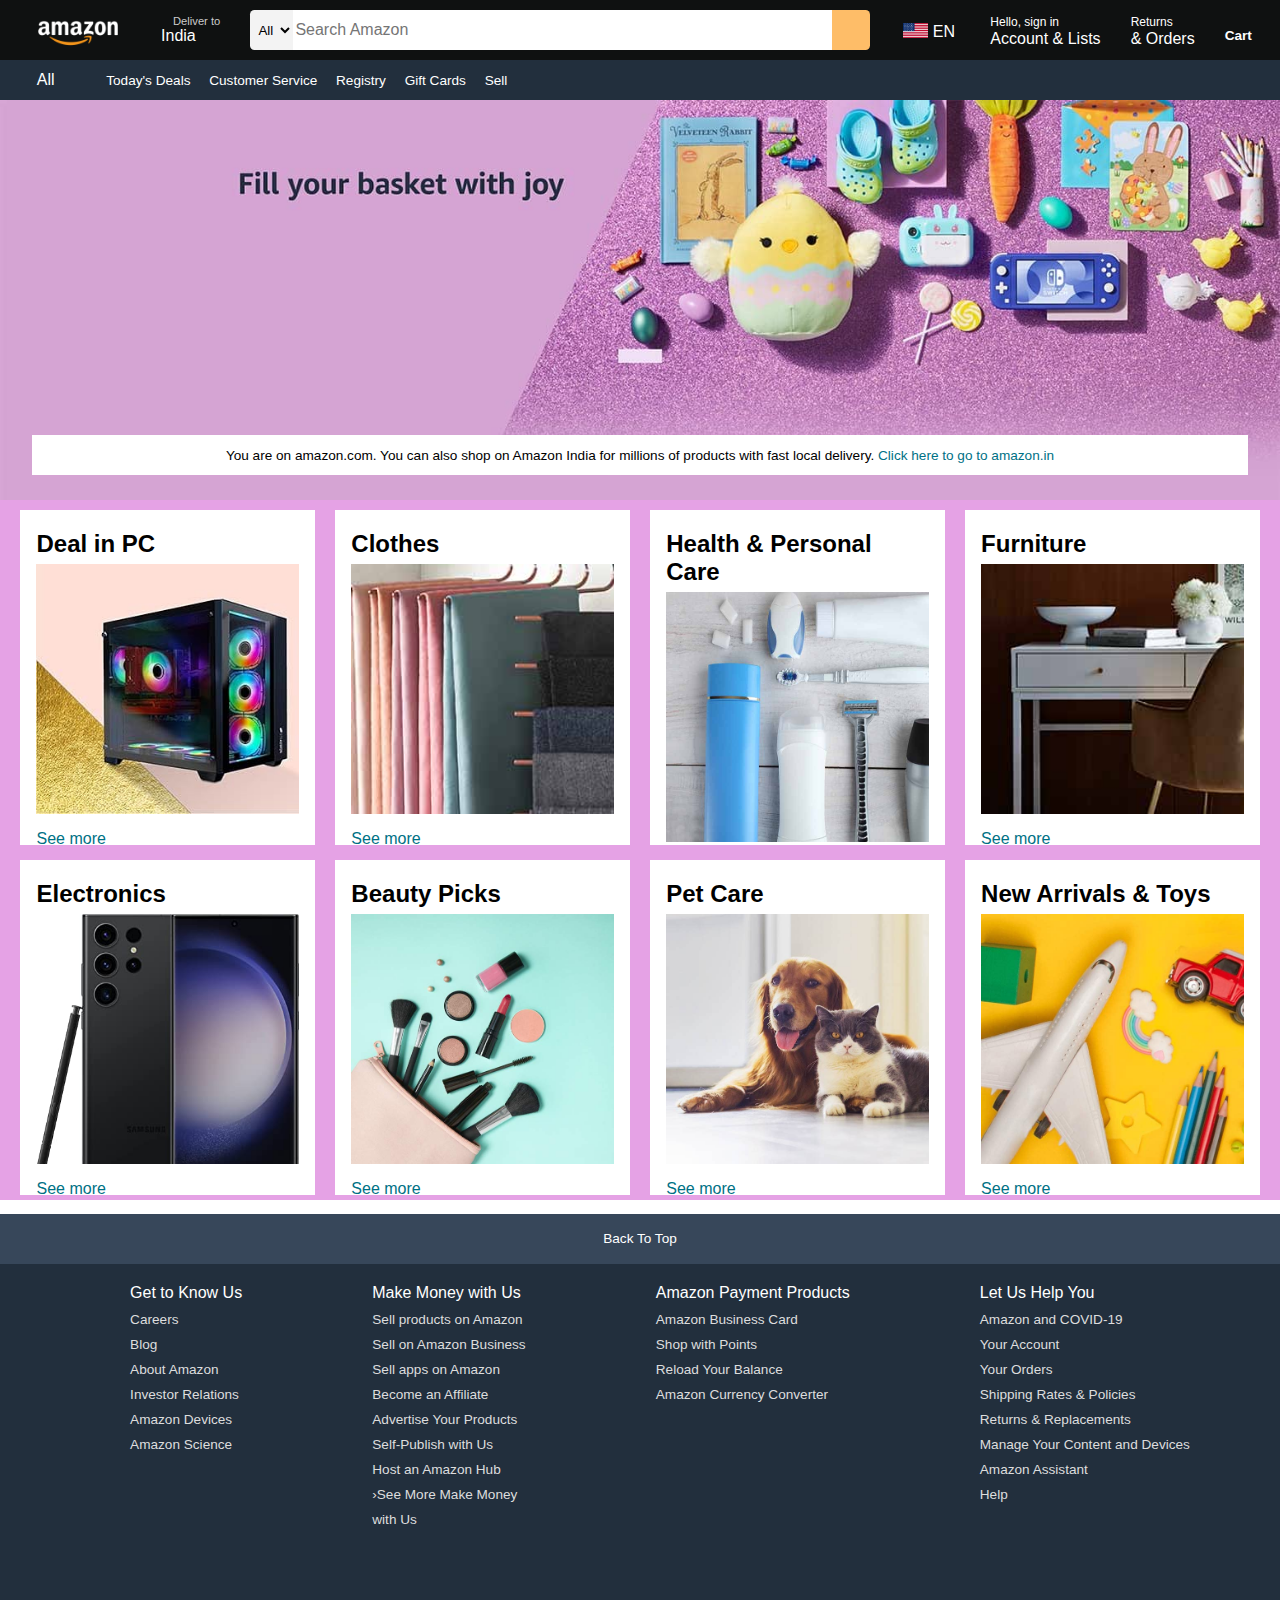
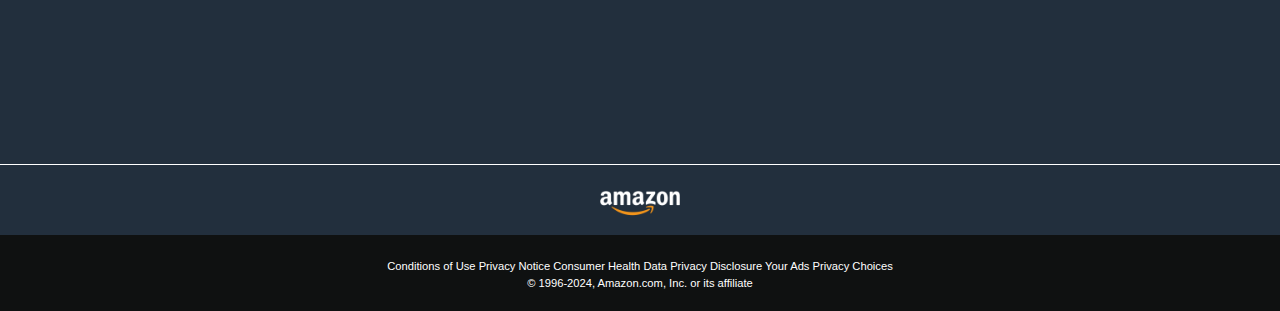
<file: index.html>
<!DOCTYPE html>
<html lang="en">
<head>
    <meta charset="UTF-8">
    <meta name="viewport" content="width=device-width, initial-scale=1.0">
    <title>Amazon</title>
    <link rel="stylesheet" href="https://cdnjs.cloudflare.com/ajax/libs/font-awesome/6.5.1/css/all.min.css" integrity="sha512-DTOQO9RWCH3ppGqcWaEA1BIZOC6xxalwEsw9c2QQeAIftl+Vegovlnee1c9QX4TctnWMn13TZye+giMm8e2LwA==" crossorigin="anonymous" referrerpolicy="no-referrer" />
    <link rel="stylesheet" href="style.css">
</head>
<body>
    <header>
        <div class="navbar">
            <div class="nav-logo border">
                <div class="logo"></div>
            </div>

            <div class="nav-address border">
                <p class="add-first">Deliver to</p>
                <div class="add-icon">
                    <i class="fa-solid fa-location-dot"></i>
                    <p class="add-sec">India</p>
                </div>
            </div>

            <div class="nav-search border">
                <select class="search-select">
                    <option>All</option>
                </select>
                <input placeholder="Search Amazon" class="search-input">
                <div class="search-icon">
                    <i class="fa-solid fa-magnifying-glass"></i>
                </div>
            </div>

            <div class="lan border" >
                <div class="lan-logo">
                    <div class="lan-en-logo"></div>
                </div>
                <div class="lan-en">
                    <p>EN</p>
                    <i class="fa-solid fa-sort-down"></i>
                </div>
            </div>

            <div class="nav-signin border">
                <p><span>Hello, sign in</span></p>
                <p class="nav-second">Account & Lists</p>
            </div>

            <div class="nav-return border">
                <p><span>Returns</span></p>
                <p class="nav-second">& Orders</p>
            </div>
            <div class="nav-cart border">
                <i class="fa-solid fa-cart-shopping"></i>
                Cart
            </div>
        </div>

        <div class="panel">
            <div class="panel-all">
                <i class="fa-solid fa-bars"></i>
                All
            </div>

            <div class="panel-ops">
                <p>Today's Deals</p>
                <p>Customer Service</p>
                <p>Registry</p>
                <p>Gift Cards</p>
                <p>Sell</p>
            </div>
        </div>
    </header>

    <div class="hero-section">
        <div class="hero-msge">
            <p>You are on amazon.com. You can also shop on Amazon India for millions of products with fast local delivery. <a>Click here to go to amazon.in</a></p>
        </div>
    </div>

    <div class="shop-section">
        <div class="box">
            <div class="box-content">
                <h2>Deal in PC</h2>
                <div class="box-img" style="background-image: url('pc.jpg');"></div>
                <p>See more</p>
            </div>
        </div>
        <div class="box">
            <div class="box-content">
                <h2>Clothes</h2>
                <div class="box-img" style="background-image: url('box1_image.jpg');"></div>
                <p>See more</p>
            </div>
        </div>
        <div class="box">
            <div class="box-content">
                <h2>Health & Personal Care</h2>
                <div class="box-img" style="background-image: url('box2_image.jpg');"></div>
                <p>See more</p>
            </div>
        </div>
        <div class="box">
            <div class="box-content">
                <h2>Furniture</h2>
                <div class="box-img" style="background-image: url('box3_image.jpg');"></div>
                <p>See more</p>
            </div>
        </div>
        <div class="box">
            <div class="box-content">
                <h2>Electronics</h2>
                <div class="box-img" style="background-image: url('box4_image.jpg');"></div>
                <p>See more</p>
            </div>
        </div>
        <div class="box">
            <div class="box-content">
                <h2>Beauty Picks</h2>
                <div class="box-img" style="background-image: url('box5_image.jpg');"></div>
                <p>See more</p>
            </div>
        </div>
        <div class="box">
            <div class="box-content">
                <h2>Pet Care</h2>
                <div class="box-img" style="background-image: url('box6_image.jpg');"></div>
                <p>See more</p>
            </div>
        </div>
        <div class="box">
            <div class="box-content">
                <h2>New Arrivals & Toys</h2>
                <div class="box-img" style="background-image: url('box7_image.jpg');"></div>
                <p>See more</p>
            </div>
        </div>
    </div>

    <footer>
        <div class="foot-panel1">
            Back To Top
        </div>

        <div class="foot-panel2">
            <ul>
                <p>Get to Know Us</p>
                <a>Careers</a>
                <a>Blog</a>
                <a>About Amazon</a>
                <a>Investor Relations</a>
                <a>Amazon Devices</a>
                <a>Amazon Science</a>
            </ul>
            <ul>
                <p>Make Money with Us</p>
                <a>Sell products on Amazon</a>
                <a>Sell on Amazon Business</a>
                <a>Sell apps on Amazon</a>
                <a>Become an Affiliate</a>
                <a>Advertise Your Products</a>
                <a>Self-Publish with Us</a>
                <a>Host an Amazon Hub</a>
                <a>›See More Make Money</a>
                <a>with Us</a>
            </ul>
            <ul>
                <p>Amazon Payment Products</p>
                <a>Amazon Business Card</a>
                <a>Shop with Points</a>
                <a>Reload Your Balance</a>
                <a>Amazon Currency Converter</a>
            </ul>
            <ul>
                <p>Let Us Help You</p>
                <a>Amazon and COVID-19</a>
                <a>Your Account</a>
                <a>Your Orders</a>
                <a>Shipping Rates & Policies</a>
                <a>Returns & Replacements</a>
                <a>Manage Your Content and Devices</a>
                <a>Amazon Assistant</a>
                <a>Help</a>
            </ul>
        </div>

        <div class="foot-panel3">
            <div class="logo"></div>
        </div>

        <div class="foot-panel4">
            <div class="pages">
                <a>Conditions of Use</a>
                <a>Privacy Notice</a>
                <a>Consumer Health Data Privacy Disclosure</a>
                <a>Your Ads Privacy Choices</a>
            </div>
            <div class="copyright">
                <a>© 1996-2024, Amazon.com, Inc. or its affiliate</a>
            </div>
        </div>
    </footer>
</body>
</html>
</file>
<file: style.css>
* {
    margin: 0;
    font-family: Arial;
    border: border-box;
}

.navbar{
    height: 60px;
    background-color: #0f1111;
    color: white;
    display: flex;
    align-items: center;
    justify-content: space-evenly;
}

.nav-logo{
    height: 50px;
    width: 100px;
}

.logo{
    background-image: url("amazon_logo.png");
    background-size: cover;
    height: 50px;
    width: 100%;
}

.border{
    border: 2px solid transparent;
}

.border:hover{
    border: 1px solid white;
}

/**box2**/

.add-first{
    color: #cccccc;
    font-size: 0.7rem;
    margin-left: 15px;
}

.add-sec{
    font-size: 1rem;
    margin-left: 3px;
}

.add-icon{
    display: flex;
    align-items: center;
}

/**box 3**/

.nav-search{
    display: flex;
    justify-content: space-evenly;
    width: 620px;
    height: 40px;
    border-radius: 4.5px;
}

.search-select{
    background-color: #f3f3f3;
    width: 50px;
    text-align: center;
    border-top-left-radius: 4.5px;
    border-bottom-left-radius: 4.5px;
    border: none;
}

.search-input{
    width: 100%;
    font-size: 1rem;
    border: none;
}

.search-icon{
    width: 45px;
    display: flex;
    justify-content: center;
    align-items: center;
    font-size: 1.2rem;
    background-color: #febd68;
    border-top-right-radius: 4.5px;
    border-bottom-right-radius: 4.5px;
    color: #0f1111;
}

.nav-search:hover{
    border: 2px solid orange;
}

/**box 4**/

.lan{
    display: flex;
    align-items: center;
    justify-content: center;
    height: 50px;
    width: 60px;
}

.lan-logo{
    height: auto;
    width: 30px;
}

.lan-en-logo{
    background-image: url("en.jpg");
    background-size: cover;
    height: 15px;
    width: 25px;
}

.lan-en{
    display: flex;
    height: 15px;
    width: 25px;
}

/**box 5**/

span{
    font-size: 12px;
}

.nav-sec{
    display: flex;
    font-size: 14px;
    font-weight: 700;
}

/**box 6**/

.nav-cart i {
    font-size: 30px;
}

.nav-cart {
    font-size: 0.85rem;
    font-weight: 700;
}

/**panel**/

.panel {
    height: 40px;
    background-color: #222f3d;
    display: flex;
    color: white;
    align-items: center;
    justify-content: space-evenly;
}

.panel-ops p{
    display: inline;
    margin-left: 15px;
}

.panel-ops {
    width: 90%;
    font-size: 0.85rem;
}

/** hero section**/

.hero-section{
    background-image: url(hero.jpg);
    background-size: cover;
    height: 400px;
    display: flex;
    justify-content: center;
    align-items: flex-end;
}

.hero-msge{
    background-color: white;
    color: black;
    height: 40px;
    display: flex;
    align-items: center;
    justify-content: center;
    font-size: 0.85rem;
    width: 95%;
    margin-bottom: 25px;
}

.hero-msge a{
    color: #007185;
}

/**shop section**/

.shop-section{
    display: flex;
    flex-wrap: wrap;
    justify-content: space-evenly;
    background-color: rgb(229, 162, 229);
    height: 700px;
}

.box {
    height: 300px;
    width: 23%;
    background-color: white;
    padding: 20px 0px 15px;
    margin-top: 10px;
}

.box-img{
    height: 250px;
    background-size: cover;
    margin-top: 0.4rem;
    margin-bottom: 1rem;
}

.box-content{
    margin-left: 1rem;
    margin-right: 1rem;
}

.box-content p{
    color: #007185;
}

/**footer**/

footer {
    margin-top: 0.85rem;
}

.foot-panel1 {
    background-color: #37475a;
    color: white;
    height: 50px;
    display: flex;
    justify-content: center;
    align-items: center;
    font-size: 0.85rem;
}

.foot-panel2 {
    background-color: #222f3d;
    color: white;
    height: 500px;
    display: flex;
    justify-content: space-evenly;
}

ul {
    margin-top: 20px;
}

ul a {
    display: block;
    font-size: 0.85rem;
    margin-top: 10px;
    color: #dddddd;
}

.foot-panel3 {
    background-color: #222f3d;
    color: white;
    border-top: 0.5px solid white;
    height: 70px;
    display: flex;
    justify-content: center;
    align-items: center;
}

.logo {
    background-image: url("amazon_logo.png");
    background-size: cover;
    height: 50px;
    width: 100px;
}

.foot-panel4 {
    background-color: #0f1111;
    color: white;
    height: 76px;
    font-size: 0.7rem;
    text-align: center;
}

.pages {
    padding-top: 25px;
}

.copyright {    
    padding-top: 5px;
}
</file>
